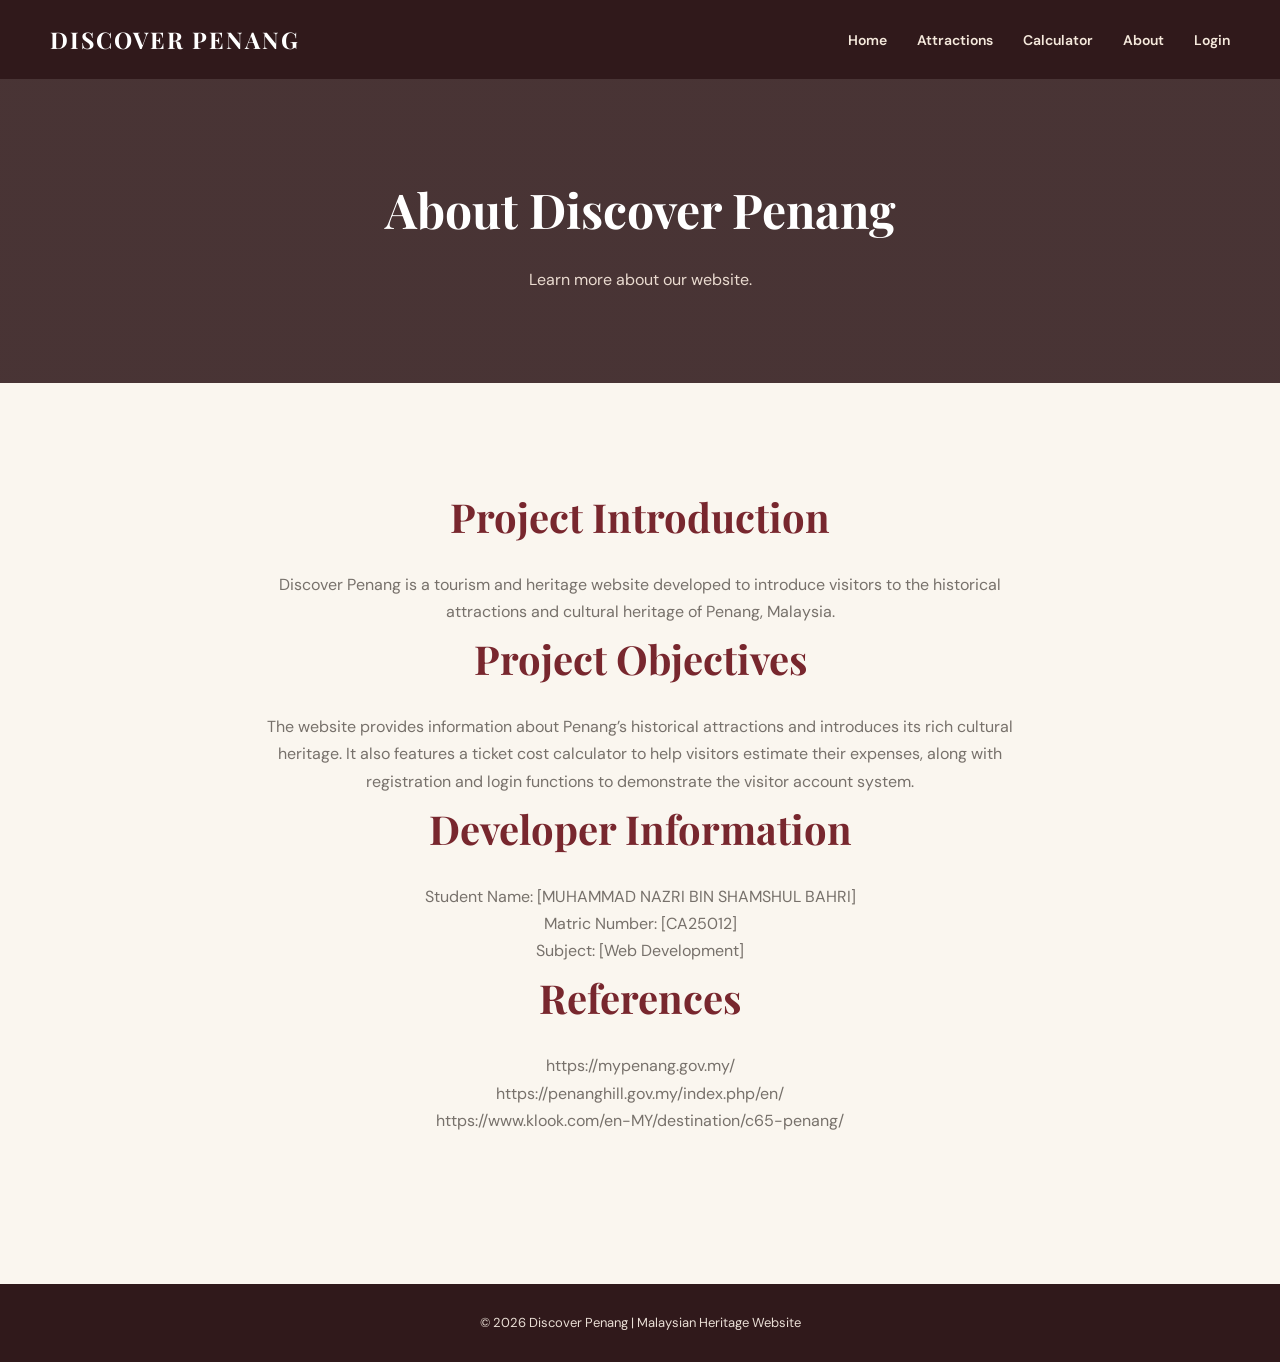
<file: DIscoverPenang/about.html>
<!DOCTYPE html>
<html lang="en">
<head>
    <meta charset="UTF-8">
    <meta name="viewport" content="width=device-width, initial-scale=1.0">
    <title>Discover Penang - About</title>
    <link rel="stylesheet" href="css/style.css">
    <script src="js/script.js" defer></script>
</head>
<body>

<header>
    <nav class="navbar">
        <h2>DISCOVER PENANG</h2>
        <button class="menu-toggle">☰</button>
        <ul class="nav-links">
            <li><a href="index.html">Home</a></li>
            <li><a href="attractions.html">Attractions</a></li>
            <li><a href="calculator.html">Calculator</a></li>
            <li><a href="about.html">About</a></li>
            <li><a href="login.html">Login</a></li>
        </ul>
    </nav>
</header>

<section class="page-banner">
    <h1>About Discover Penang</h1>
    <p>Learn more about our website.</p>
</section>

<section class="introduction">

    <h2>Project Introduction</h2>

    <p>
        Discover Penang is a tourism and heritage website
        developed to introduce visitors to the historical
        attractions and cultural heritage of Penang, Malaysia.
    </p>

    <h2>Project Objectives</h2>

    <p>
       The website provides information about Penang’s historical attractions and introduces its rich cultural heritage. It also features a ticket cost calculator to help visitors estimate their expenses, along with registration and login functions to demonstrate the visitor account system.
    </p>

    <h2>Developer Information</h2>

    <p>Student Name: [MUHAMMAD NAZRI BIN SHAMSHUL BAHRI]</p>
    <p>Matric Number: [CA25012]</p>
    <p>Subject: [Web Development]</p>

    <h2>References</h2>

    <p>
        https://mypenang.gov.my/
    </p>

    <p>
        https://penanghill.gov.my/index.php/en/

    </p>

    <p>
        https://www.klook.com/en-MY/destination/c65-penang/
    </p>

</section>

<footer>
    <p>© 2026 Discover Penang | Malaysian Heritage Website</p>
</footer>

</body>
</html>
</file>
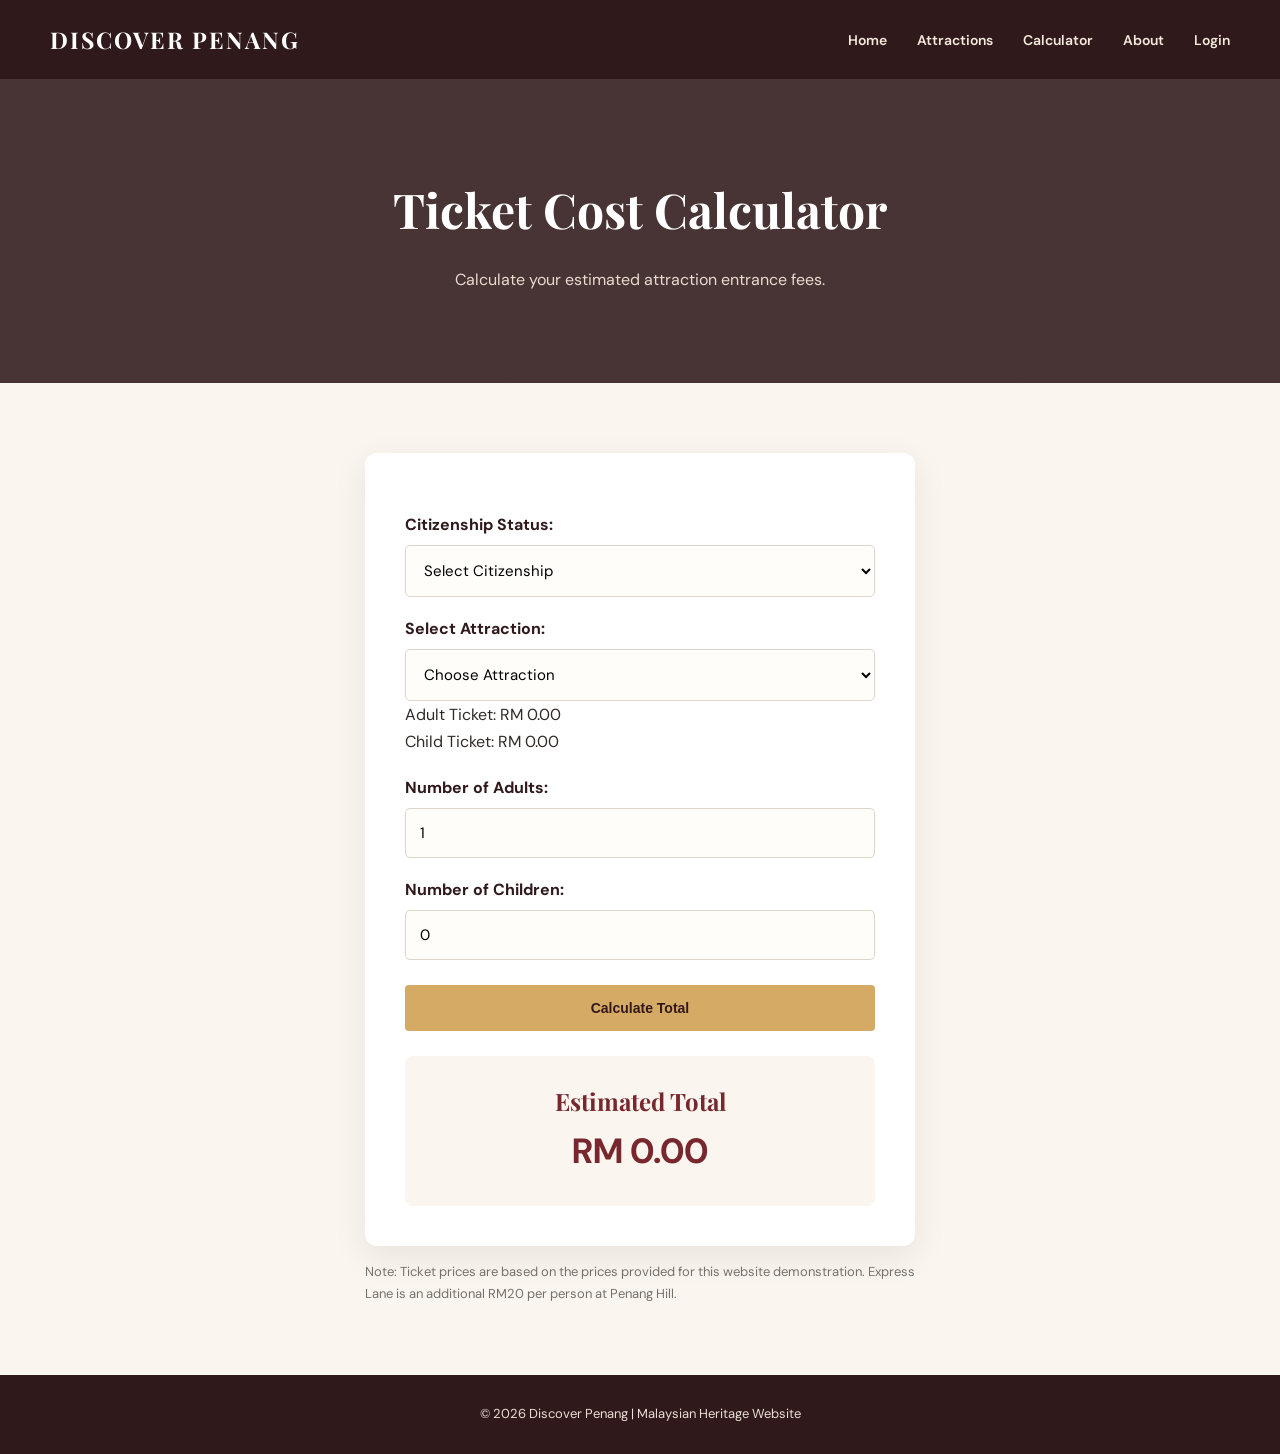
<file: DIscoverPenang/calculator.html>
<!DOCTYPE html>
<html lang="en">
<head>
    <meta charset="UTF-8">
    <meta name="viewport" content="width=device-width, initial-scale=1.0">
    <title>Discover Penang - Calculator</title>
    <link rel="stylesheet" href="css/style.css">
    <script src="js/script.js" defer></script>
</head>
<body>

<header>
    <nav class="navbar">
        <h2>DISCOVER PENANG</h2>
        <button class="menu-toggle">☰</button>
        <ul class="nav-links">
            <li><a href="index.html">Home</a></li>
            <li><a href="attractions.html">Attractions</a></li>
            <li><a href="calculator.html">Calculator</a></li>
            <li><a href="about.html">About</a></li>
            <li><a href="login.html">Login</a></li>
        </ul>
    </nav>
</header>

<section class="page-banner">
    <h1>Ticket Cost Calculator</h1>
    <p>Calculate your estimated attraction entrance fees.</p>
</section>

<section class="calculator-section">

    <form id="ticket-form">

        <label for="citizenship">Citizenship Status:</label>
        <select id="citizenship" required>
            <option value="">Select Citizenship</option>
            <option value="malaysian">Malaysian</option>
            <option value="foreigner">Non-Malaysian</option>
        </select>

        <label for="attraction">Select Attraction:</label>
        <select id="attraction" required>
            <option value="">Choose Attraction</option>
            <option value="penanghill">Penang Hill (Bukit Bendera)</option>
            <option value="warmuseum">Penang War Museum</option>
            <option value="fortcornwallis">Fort Cornwallis</option>
        </select>

        <div class="price-info">
            <p>Adult Ticket: <span id="adult-price">RM 0.00</span></p>
            <p>Child Ticket: <span id="child-price">RM 0.00</span></p>
        </div>

      <div id="express-option" style="display: none;">

    <label for="express-lane">Ticket Type:</label>

    <select id="express-lane">
        <option value="standard">Standard Lane</option>
        <option value="express">Express Lane (+RM20 per person)</option>
    </select>

</div>

        <label for="adults">Number of Adults:</label>
        <input type="number" id="adults" min="0" max="100" value="1" required>

        <label for="children">Number of Children:</label>
        <input type="number" id="children" min="0" max="100" value="0" required>

        <button type="submit" class="btn">Calculate Total</button>

        <p id="calculator-message"></p>

        <div class="result-box">
            <h2>Estimated Total</h2>
            <h1 id="total">RM 0.00</h1>
            <p id="calculation-breakdown"></p>
        </div>

    </form>

    <p class="small-note">
        Note: Ticket prices are based on the prices provided
        for this website demonstration. Express Lane is an
        additional RM20 per person at Penang Hill.
    </p>

</section>

<footer>
    <p>© 2026 Discover Penang | Malaysian Heritage Website</p>
</footer>

</body>
</html>
</file>
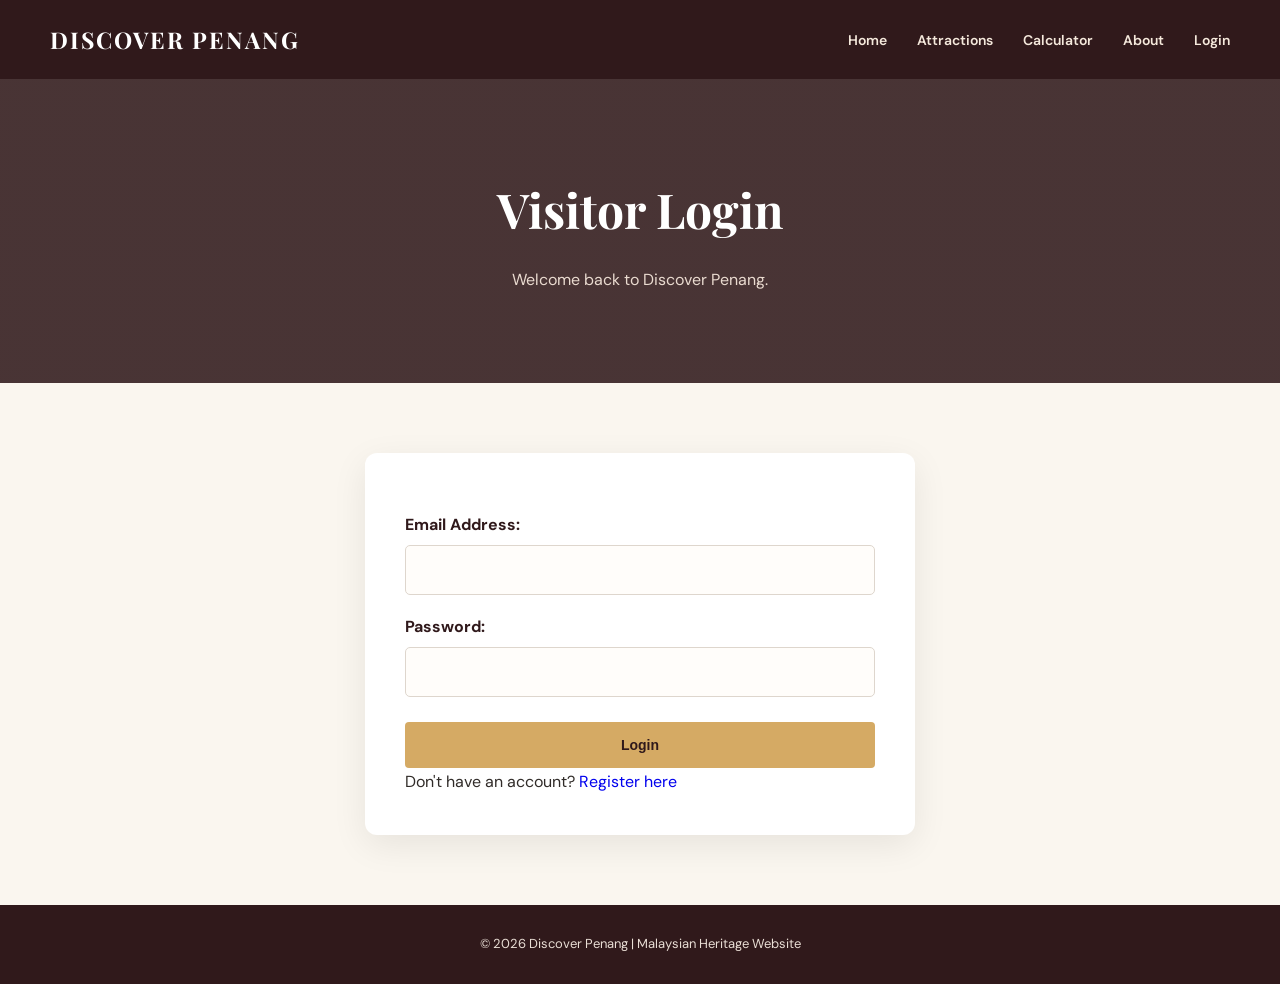
<file: DIscoverPenang/login.html>
<!DOCTYPE html>
<html lang="en">
<head>
    <meta charset="UTF-8">
    <meta name="viewport" content="width=device-width, initial-scale=1.0">
    <title>Discover Penang - Login</title>
    <link rel="stylesheet" href="css/style.css">
    <script src="js/script.js" defer></script>
</head>
<body>

<header>
    <nav class="navbar">
        <h2>DISCOVER PENANG</h2>
        <button class="menu-toggle">☰</button>
        <ul class="nav-links">
            <li><a href="index.html">Home</a></li>
            <li><a href="attractions.html">Attractions</a></li>
            <li><a href="calculator.html">Calculator</a></li>
            <li><a href="about.html">About</a></li>
            <li><a href="login.html">Login</a></li>
        </ul>
    </nav>
</header>

<section class="page-banner">
    <h1>Visitor Login</h1>
    <p>Welcome back to Discover Penang.</p>
</section>

<section class="form-section">

    <form id="login-form">

        <label>Email Address:</label>
        <input type="email" id="login-email" required>

        <label>Password:</label>
        <input type="password" id="login-password" required>

        <button type="submit" class="btn">Login</button>

        <p id="login-message"></p>

        <p>Don't have an account?
            <a href="register.html">Register here</a>
        </p>

    </form>

</section>

<footer>
    <p>© 2026 Discover Penang | Malaysian Heritage Website</p>
</footer>

</body>
</html>
</file>
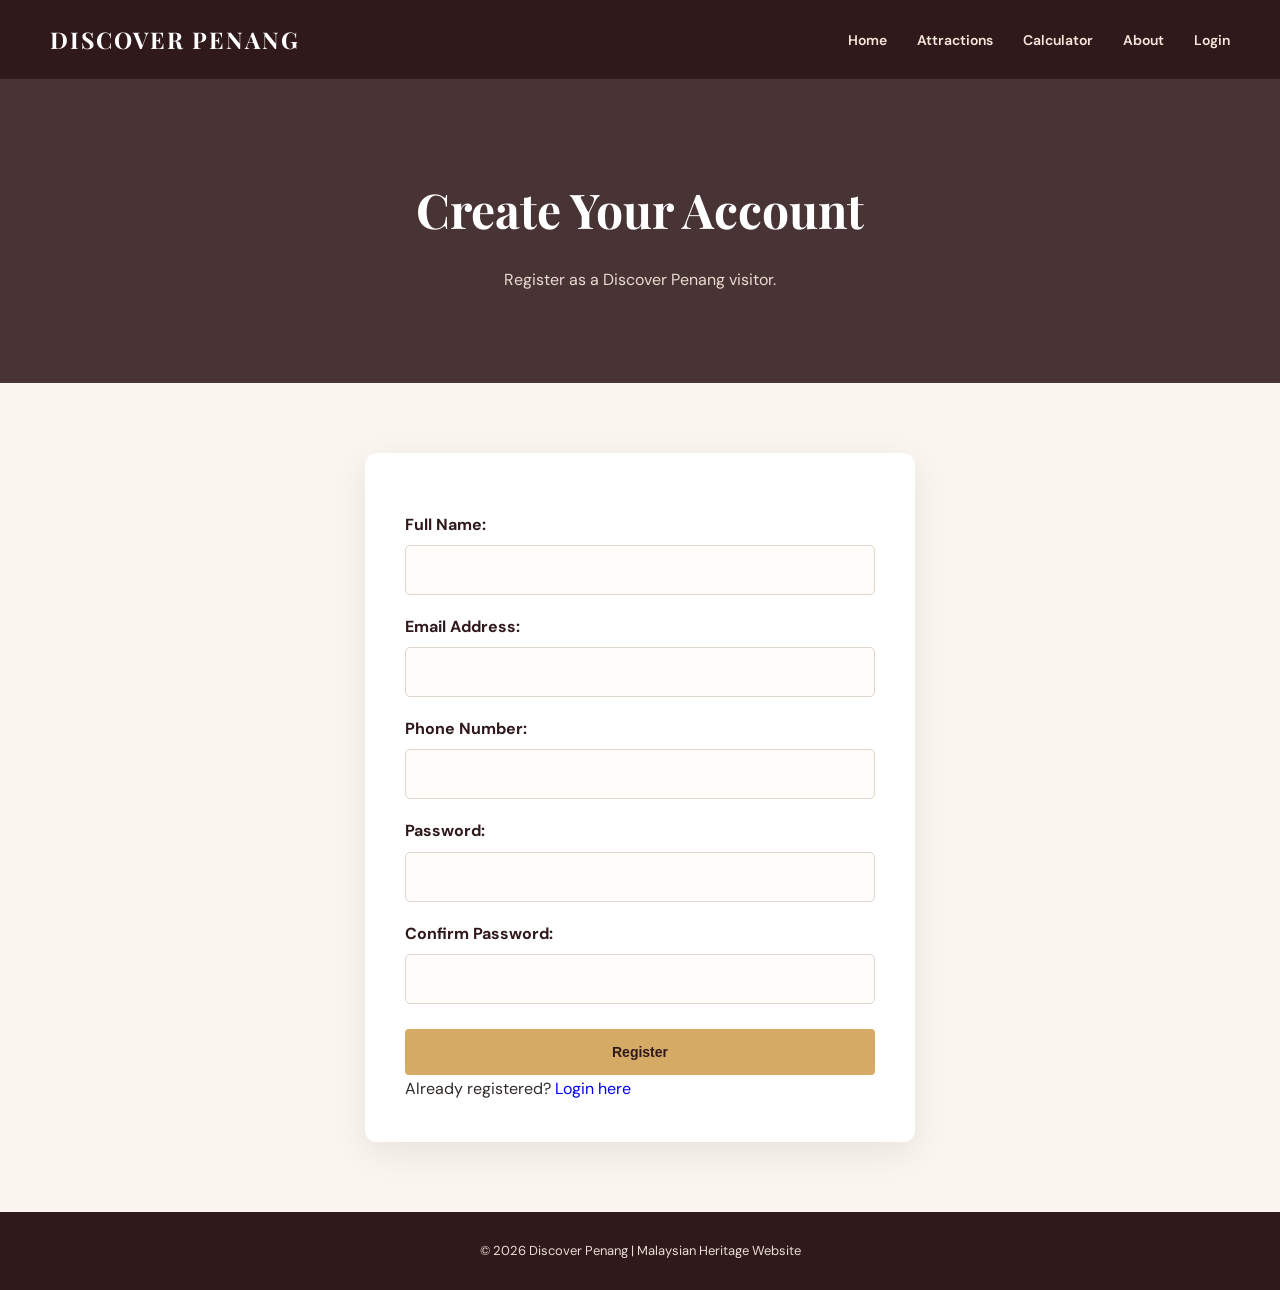
<file: DIscoverPenang/register.html>
<!DOCTYPE html>
<html lang="en">
<head>
    <meta charset="UTF-8">
    <meta name="viewport" content="width=device-width, initial-scale=1.0">
    <title>Discover Penang - Register</title>
    <link rel="stylesheet" href="css/style.css">
    <script src="js/script.js" defer></script>
</head>
<body>

<header>
    <nav class="navbar">
        <h2>DISCOVER PENANG</h2>
        <button class="menu-toggle">☰</button>
        <ul class="nav-links">
            <li><a href="index.html">Home</a></li>
            <li><a href="attractions.html">Attractions</a></li>
            <li><a href="calculator.html">Calculator</a></li>
            <li><a href="about.html">About</a></li>
            <li><a href="login.html">Login</a></li>
        </ul>
    </nav>
</header>

<section class="page-banner">
    <h1>Create Your Account</h1>
    <p>Register as a Discover Penang visitor.</p>
</section>

<section class="form-section">

    <form id="register-form">

        <label>Full Name:</label>
        <input type="text" id="full-name" required>

        <label>Email Address:</label>
        <input type="email" id="reg-email" required>

        <label>Phone Number:</label>
        <input type="tel" id="phone" required>

        <label>Password:</label>
        <input type="password" id="reg-password" required>

        <label>Confirm Password:</label>
        <input type="password" id="confirm-password" required>

        <button type="submit" class="btn">Register</button>

        <p id="register-message"></p>

        <p>Already registered? <a href="login.html">Login here</a></p>

    </form>

</section>

<footer>
    <p>© 2026 Discover Penang | Malaysian Heritage Website</p>
</footer>

</body>
</html>
</file>
<file: DIscoverPenang/css/style.css>
/* =========================================
   DISCOVER PENANG - PREMIUM WEBSITE DESIGN
========================================= */

@import url('https://fonts.googleapis.com/css2?family=DM+Sans:wght@400;500;600;700;800&family=Playfair+Display:wght@500;600;700;800&display=swap');

:root {
    --primary: #78272e;
    --dark: #30191b;
    --gold: #d5aa64;
    --cream: #faf6ef;
    --white: #ffffff;
    --text: #302b28;
    --muted: #77716b;
}

* {
    margin: 0;
    padding: 0;
    box-sizing: border-box;
}

html {
    scroll-behavior: smooth;
}

body {
    font-family: 'DM Sans', sans-serif;
    background-color: var(--cream);
    color: var(--text);
    line-height: 1.7;
}

img {
    max-width: 100%;
    display: block;
}

a {
    text-decoration: none;
}

/* NAVIGATION BAR */

header {
    background-color: var(--dark);
    position: relative;
    z-index: 100;
}

.navbar {
    max-width: 1250px;
    margin: auto;
    padding: 20px 35px;
    display: flex;
    justify-content: space-between;
    align-items: center;
}

.navbar h2 {
    color: white;
    font-family: 'Playfair Display', serif;
    letter-spacing: 2px;
    font-size: 23px;
}

.navbar ul {
    display: flex;
    align-items: center;
    gap: 30px;
    list-style: none;
}

.navbar ul a {
    color: #f5e9dc;
    font-size: 14px;
    font-weight: 600;
    transition: 0.3s;
}

.navbar ul a:hover {
    color: var(--gold);
}

.menu-toggle {
    display: none;
    color: white;
    background: transparent;
    border: 1px solid #ffffff66;
    padding: 8px 12px;
    border-radius: 5px;
    cursor: pointer;
}

/* HOMEPAGE HERO */

.hero {
    min-height: 650px;

    background:
        linear-gradient(
            90deg,
            rgba(30, 15, 16, 0.85),
            rgba(30, 15, 16, 0.25)
        ),
        url("https://owg.com.my/wp-content/uploads/2019/11/The-Top-Komtar-Picks.jpg?w=600")
        center/cover no-repeat;

    display: flex;
    align-items: center;
    padding: 80px 9%;
    color: white;
}

.hero-content {
    max-width: 750px;
    animation: fadeUp 1s ease;
}

.hero-content h1 {
    font-family: 'Playfair Display', serif;
    font-size: clamp(42px, 6vw, 76px);
    line-height: 1.15;
    margin-bottom: 25px;
}

.hero-content p {
    font-size: 18px;
    color: #eee5dd;
    max-width: 600px;
    margin-bottom: 35px;
}

/* BUTTON */

.btn {
    display: inline-block;
    background: var(--gold);
    color: var(--dark);
    padding: 15px 30px;
    border-radius: 4px;
    font-size: 14px;
    font-weight: 800;
    border: none;
    cursor: pointer;
    transition: 0.3s;
}

.btn:hover {
    background: white;
    transform: translateY(-4px);
    box-shadow: 0 8px 20px #00000030;
}

/* INTRODUCTION */

.introduction {
    max-width: 1000px;
    margin: auto;
    padding: 100px 35px;
    text-align: center;
}

.introduction h2 {
    font-family: 'Playfair Display', serif;
    font-size: 40px;
    color: var(--primary);
    margin-bottom: 20px;
}

.introduction p {
    max-width: 800px;
    margin: auto;
    color: var(--muted);
    font-size: 16px;
}

/* ATTRACTION SECTION */

.featured {
    padding: 80px 7%;
    text-align: center;
}

.featured > h2 {
    font-family: 'Playfair Display', serif;
    font-size: 38px;
    color: var(--primary);
    margin-bottom: 45px;
}

.attraction-container {
    max-width: 1250px;
    margin: auto;
    display: grid;
    grid-template-columns: repeat(3, 1fr);
    gap: 30px;
}

.attraction-card {
    background: white;
    border-radius: 10px;
    overflow: hidden;
    text-align: left;
    box-shadow: 0 8px 25px rgba(0,0,0,0.06);
    transition: 0.35s;
}

.attraction-card:hover {
    transform: translateY(-10px);
    box-shadow: 0 18px 35px rgba(0,0,0,0.15);
}

.attraction-card img {
    width: 100%;
    height: 250px;
    object-fit: cover;
    transition: 0.5s;
}

.attraction-card:hover img {
    transform: scale(1.04);
}

.attraction-card h3 {
    color: var(--primary);
    font-family: 'Playfair Display', serif;
    font-size: 22px;
    margin: 20px 20px 10px;
}

.attraction-card p {
    color: var(--muted);
    font-size: 14px;
    padding: 0 20px 25px;
}

/* OTHER PAGE BANNER */

.page-banner {
    background:
        linear-gradient(
            rgba(48,25,27,0.88),
            rgba(48,25,27,0.88)
        ),
        url("https://owg.com.my/wp-content/uploads/2019/11/The-Top-Komtar-Picks.jpg?w=1500")
        center/cover;

    padding: 90px 25px;
    text-align: center;
    color: white;
}

.page-banner h1 {
    font-family: 'Playfair Display', serif;
    font-size: 48px;
    margin-bottom: 15px;
}

.page-banner p {
    color: #eadbd0;
}

/* FORMS */

.form-section,
.calculator-section {
    max-width: 600px;
    margin: 70px auto;
    padding: 0 25px;
}

.form-section form,
.calculator-section form {
    background: white;
    padding: 40px;
    border-radius: 12px;
    box-shadow: 0 10px 35px rgba(0,0,0,0.08);
}

label {
    display: block;
    margin: 18px 0 7px;
    font-weight: 700;
    color: var(--dark);
}

input,
select {
    width: 100%;
    padding: 14px;
    border: 1px solid #ded6cd;
    border-radius: 5px;
    font-family: inherit;
    font-size: 15px;
    background: #fffdfa;
}

input:focus,
select:focus {
    outline: none;
    border-color: var(--gold);
    box-shadow: 0 0 0 3px #d5aa6430;
}

form .btn {
    width: 100%;
    margin-top: 25px;
}

/* CALCULATOR RESULT */

.result-box {
    background: var(--cream);
    padding: 25px;
    margin-top: 25px;
    border-radius: 8px;
    text-align: center;
}

.result-box h2 {
    color: var(--primary);
    font-family: 'Playfair Display', serif;
}

.result-box h1 {
    font-size: 35px;
    color: var(--primary);
}

.small-note {
    color: var(--muted);
    font-size: 13px;
    margin-top: 15px;
}

/* ABOUT CALLOUT */

.callout {
    background: var(--primary);
    color: white;
    padding: 60px 8%;
    text-align: center;
}

.callout h2 {
    font-family: 'Playfair Display', serif;
    font-size: 35px;
    margin-bottom: 15px;
}

/* FOOTER */

footer {
    background: var(--dark);
    color: #e9ded5;
    text-align: center;
    padding: 28px 20px;
    margin-top: 50px;
    font-size: 13px;
}

/* ANIMATION */

@keyframes fadeUp {
    from {
        opacity: 0;
        transform: translateY(30px);
    }

    to {
        opacity: 1;
        transform: translateY(0);
    }
}

/* TABLET */

@media (max-width: 850px) {

    .navbar {
        flex-wrap: wrap;
        padding: 18px 22px;
    }

    .menu-toggle {
        display: block;
    }

    .navbar ul {
        display: none;
        width: 100%;
        flex-direction: column;
        align-items: flex-start;
        gap: 18px;
        padding: 20px 0 5px;
    }

    .navbar ul.open {
        display: flex;
    }

    .hero {
        min-height: 500px;
        padding: 60px 7%;
    }

    .hero-content h1 {
        font-size: 42px;
    }

    .attraction-container {
        grid-template-columns: repeat(2, 1fr);
    }

    .page-banner h1 {
        font-size: 36px;
    }
}

/* MOBILE */

@media (max-width: 550px) {

    .attraction-container {
        grid-template-columns: 1fr;
    }

    .introduction {
        padding: 65px 25px;
    }

    .introduction h2 {
        font-size: 30px;
    }

    .hero-content h1 {
        font-size: 36px;
    }

    .form-section form,
    .calculator-section form {
        padding: 25px;
    }
}

/* PENANG LOCAL VIDEO */

.video-section {
    background: #30191b;
    padding: 80px 8%;
    text-align: center;
    color: white;
}

.video-heading {
    max-width: 750px;
    margin: 0 auto 40px;
}

.video-label {
    color: #d5aa64;
    letter-spacing: 4px;
    font-weight: 800;
    margin-bottom: 15px;
}

.video-heading h2 {
    font-family: 'Playfair Display', serif;
    font-size: 42px;
    color: white;
    margin-bottom: 15px;
}

.video-heading p {
    color: #eee5dd;
}

.video-container {
    width: 100%;
    max-width: 950px;
    margin: auto;
    aspect-ratio: 16 / 9;
    border: 4px solid #d5aa64;
    border-radius: 12px;
    overflow: hidden;
    box-shadow: 0 15px 40px rgba(0,0,0,0.35);
}

.video-container video {
    width: 100%;
    height: 100%;
    display: block;
    object-fit: cover;
}

.video-caption {
    color: #d5aa64;
    margin-top: 25px;
}

@media (max-width: 550px) {
    .video-section {
        padding: 55px 6%;
    }

    .video-heading h2 {
        font-size: 30px;
    }
}
</file>
